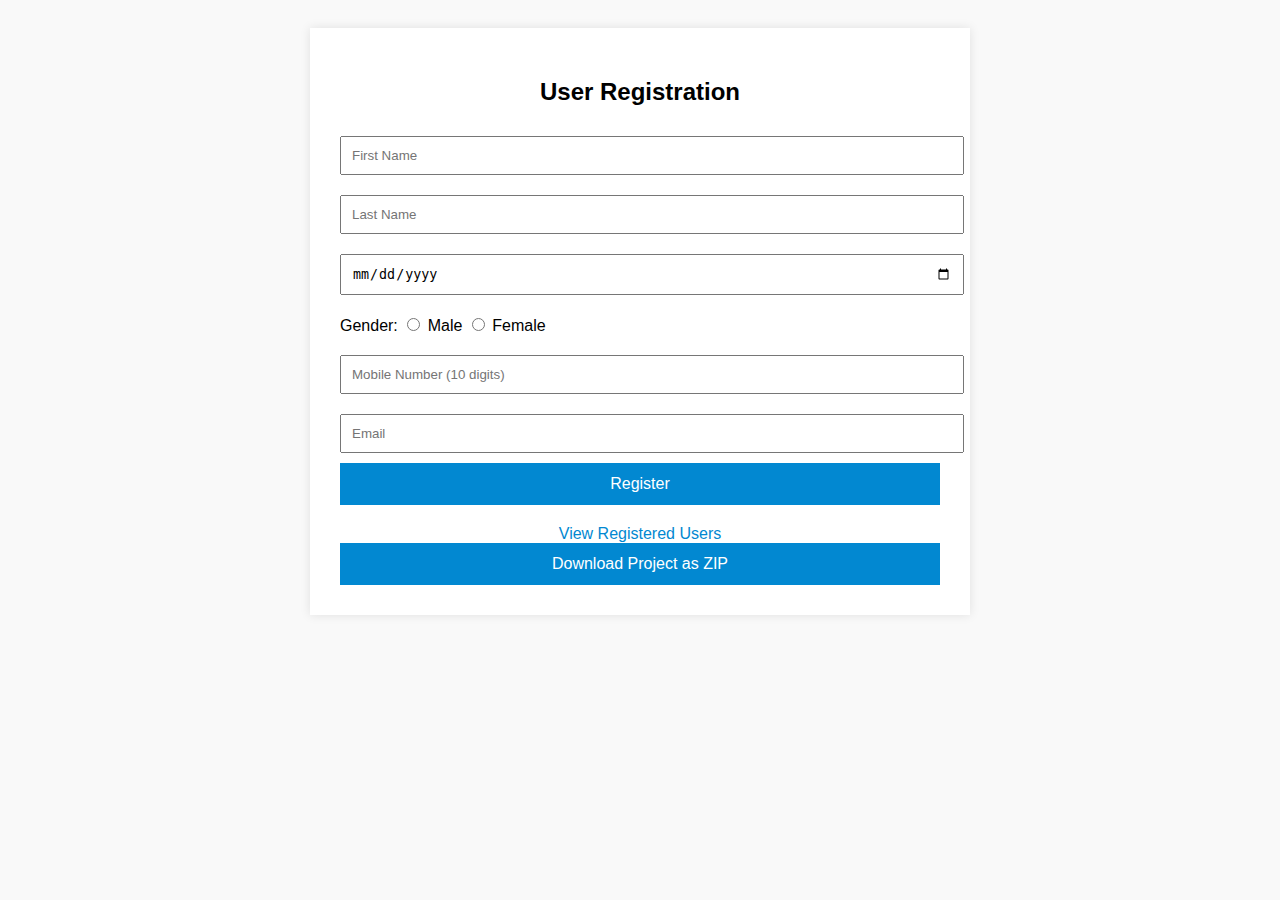
<file: 16.User_registration_Data/index.html>
<!DOCTYPE html>
<html lang="en">
<head>
  <meta charset="UTF-8" />
  <meta name="viewport" content="width=device-width, initial-scale=1.0" />
  <title>User Registration</title>
  <link rel="stylesheet" href="styles.css" />
</head>
<body>
  <div class="container">
    <h2>User Registration</h2>
    <form id="registrationForm">
      <input type="text" id="firstName" placeholder="First Name" required />
      <input type="text" id="lastName" placeholder="Last Name" required />
      <input type="date" id="dob" required />
      <div class="gender">
        Gender:
        <label><input type="radio" name="gender" value="Male" required /> Male</label>
        <label><input type="radio" name="gender" value="Female" /> Female</label>
      </div>
      <input type="tel" id="mobile" placeholder="Mobile Number (10 digits)" required />
      <input type="email" id="email" placeholder="Email" required />
      <button type="submit">Register</button>
    </form>
    <a href="display.html" class="link">View Registered Users</a>
    <button onclick="downloadZip()">Download Project as ZIP</button>
  </div>
  <script src="script.js"></script>
</body>
</html>
</file>
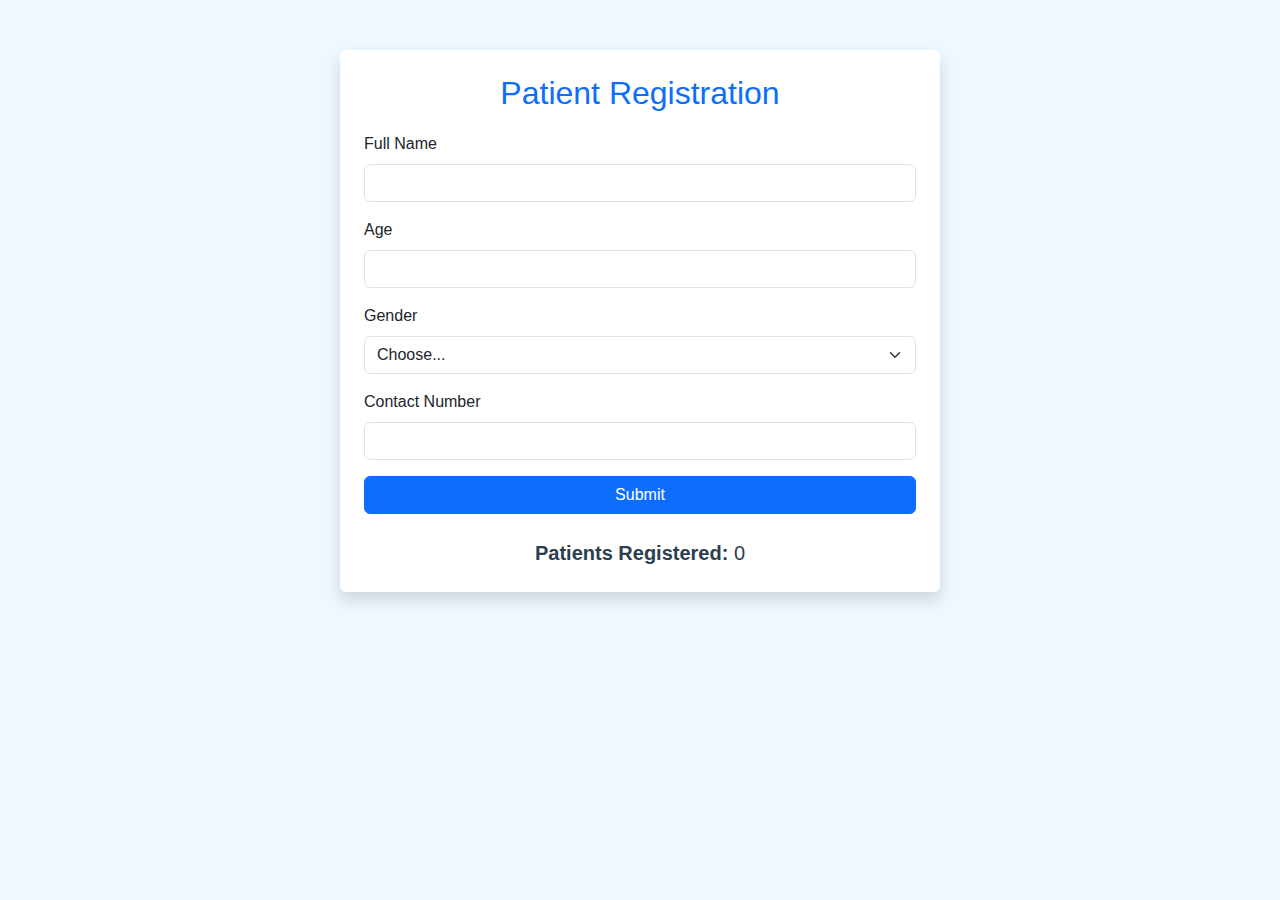
<file: 17.hospital management/index.html>
<!DOCTYPE html>
<html lang="en">
<head>
  <meta charset="UTF-8">
  <meta name="viewport" content="width=device-width, initial-scale=1">
  <title>Hospital Management - Patient Registration</title>
  <link href="https://cdn.jsdelivr.net/npm/bootstrap@5.3.3/dist/css/bootstrap.min.css" rel="stylesheet">
  <style>
    body {
      background-color: #f0f8ff;
      font-family: 'Segoe UI', sans-serif;
    }
    .container {
      max-width: 600px;
      margin-top: 50px;
    }
    .form-header {
      text-align: center;
      margin-bottom: 20px;
    }
    .counter {
      text-align: center;
      font-size: 1.25rem;
      margin-top: 20px;
      color: #2c3e50;
    }
  </style>
</head>
<body>

  <div class="container bg-white shadow p-4 rounded">
    <h2 class="form-header text-primary">Patient Registration</h2>
    <form id="registrationForm">
      <div class="mb-3">
        <label for="name" class="form-label">Full Name</label>
        <input type="text" class="form-control" id="name" required>
      </div>
      <div class="mb-3">
        <label for="age" class="form-label">Age</label>
        <input type="number" class="form-control" id="age" required>
      </div>
      <div class="mb-3">
        <label for="gender" class="form-label">Gender</label>
        <select class="form-select" id="gender" required>
          <option value="">Choose...</option>
          <option>Male</option>
          <option>Female</option>
          <option>Other</option>
        </select>
      </div>
      <div class="mb-3">
        <label for="contact" class="form-label">Contact Number</label>
        <input type="tel" class="form-control" id="contact" required>
      </div>
      <button type="submit" class="btn btn-primary w-100">Submit</button>
    </form>

    <div class="counter mt-4">
      <strong>Patients Registered:</strong> <span id="patientCount">0</span>
    </div>
  </div>

  <script>
    let patientCount = 0;

    document.getElementById('registrationForm').addEventListener('submit', function(e) {
      e.preventDefault();
      registerPatient();
    });

    function registerPatient() {
      if (validateForm()) {
        incrementPatientCount();
        resetForm();
      }
    }

    function validateForm() {
      const name = document.getElementById('name').value.trim();
      const age = document.getElementById('age').value.trim();
      const gender = document.getElementById('gender').value;
      const contact = document.getElementById('contact').value.trim();

      if (!name || !age || !gender || !contact) {
        alert("Please fill in all fields.");
        return false;
      }
      return true;
    }

    function incrementPatientCount() {
      patientCount++;
      document.getElementById('patientCount').innerText = patientCount;
    }

    function resetForm() {
      document.getElementById('registrationForm').reset();
    }
  </script>

</body>
</html>
</file>
<file: 16.User_registration_Data/styles.css>
body {
    font-family: Arial, sans-serif;
    background: #f9f9f9;
    padding: 20px;
  }
  
  .container {
    max-width: 600px;
    background: white;
    padding: 30px;
    margin: auto;
    box-shadow: 0 0 10px rgba(0,0,0,0.1);
  }
  
  h2 {
    text-align: center;
  }
  
  input[type="text"],
  input[type="date"],
  input[type="tel"],
  input[type="email"] {
    width: 100%;
    padding: 10px;
    margin: 10px 0;
  }
  
  .gender {
    margin: 10px 0;
  }
  
  button {
    width: 100%;
    padding: 12px;
    background-color: #0288d1;
    color: white;
    border: none;
    cursor: pointer;
    font-size: 16px;
  }
  
  button:hover {
    background-color: #0277bd;
  }
  
  .link {
    display: block;
    margin-top: 20px;
    text-align: center;
    color: #0288d1;
    text-decoration: none;
  }
  
  .user {
    border: 1px solid #ddd;
    padding: 15px;
    margin-bottom: 10px;
  }
</file>
